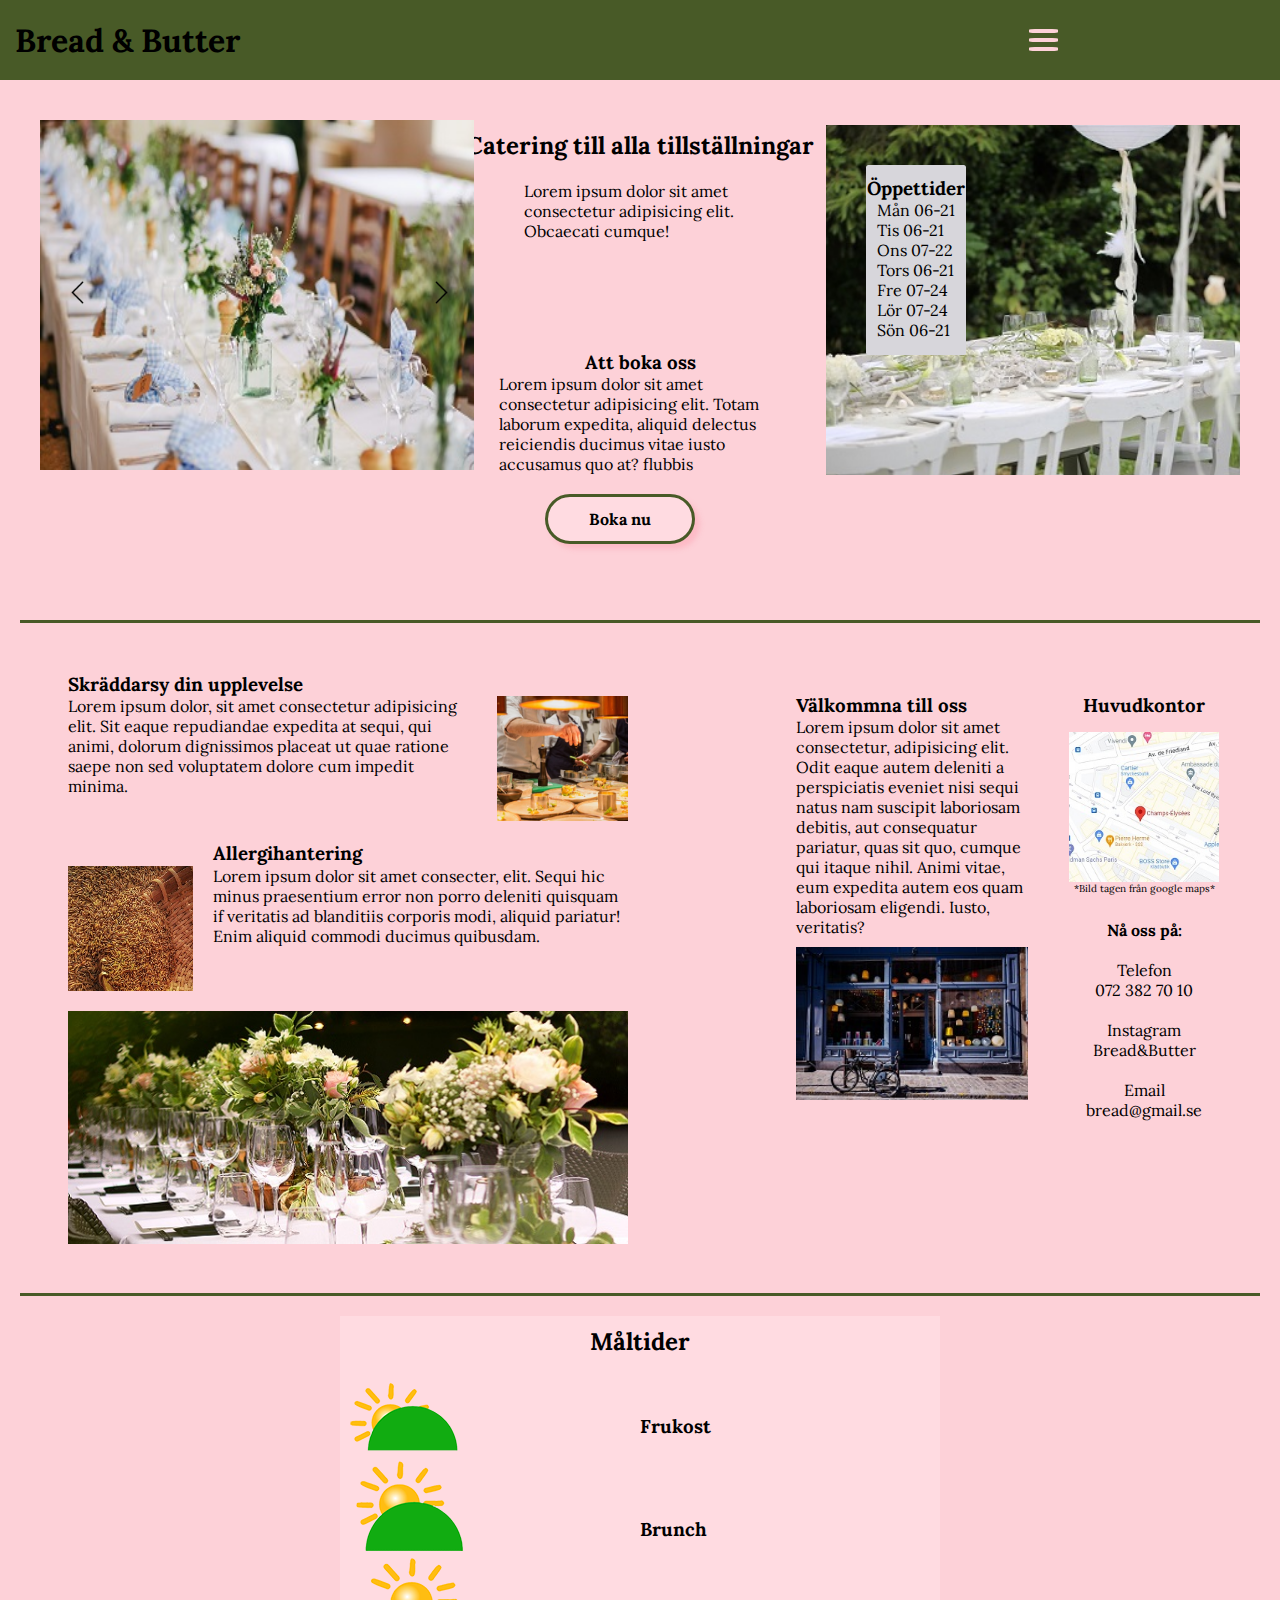
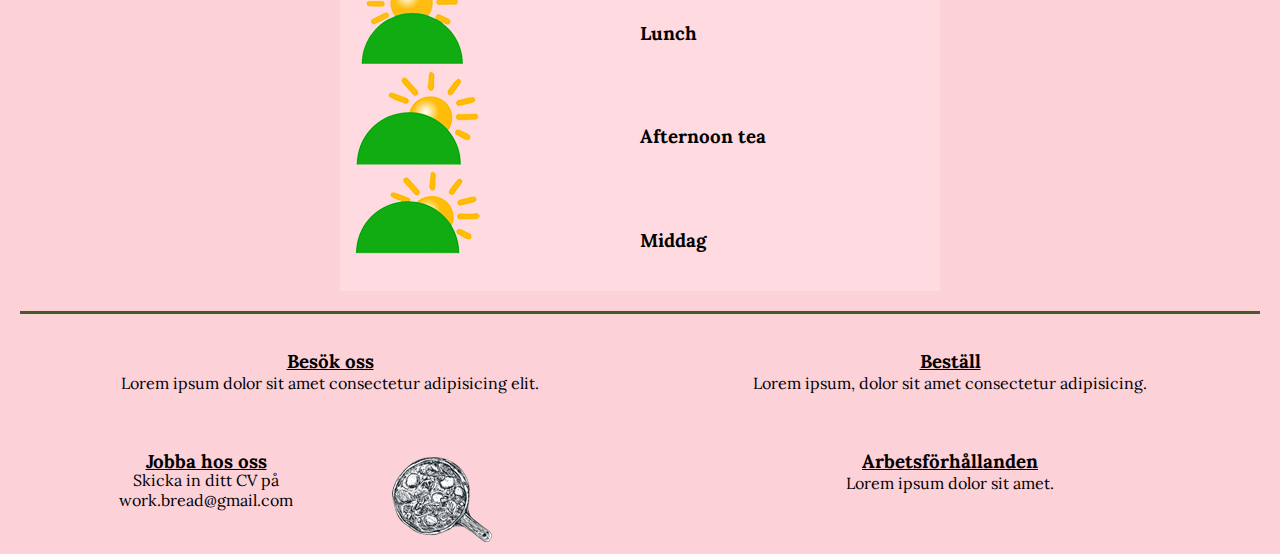
<file: index.html>
<!DOCTYPE html>
<html lang="en">
<head>
    <meta charset="UTF-8">
    <meta http-equiv="X-UA-Compatible" content="IE=edge">
    <meta name="viewport" content="width=, initial-scale=1.0">
    <title>Catering</title>
    <link rel="stylesheet" href="css/style.css">
</head>
<body>
    <header>
        <h1 id="first-item-in-header">Bread & Butter</h1>
        <nav id="second-item-in-header">
            <ul id="link-list">
                <li><a href="index.html">Hem</a></li>
                <li><a href="menu.html">Meny paket</a></li>
                <li><a href="events.html">Event<br>och<br>dekoration</a></li>
                <li><a href="premises.html">Lokaler</a></li>
            </ul>
            <div id="burger">
                <div id="line1"></div>
                <div id="line2"></div>
                <div id="line3"></div>
            </div>
        </nav>
    </header>

    <article id="main-page-media">
        <section id="main-page-cover">
            <article id="intro">
                <h2 id="welcome">
                    Catering till alla tillställningar
                </h2>
                <p id="intro-text">
                    Lorem ipsum dolor sit amet consectetur adipisicing elit. Obcaecati cumque!
                </p>
            </article>
        </section>

        <section id="place-for-sliding-img">
            <img id="slide_img" src="img/slide/0_slide1.jpg" alt="Slides">
            <img id="listerner-left" src="img/arrow/arrow.png" alt="Bild på pil">
            <img id="listerner-right" src="img/arrow/arrow.png" alt="Bild på pil">
        </section>

        <section id="start-book">
            <h3 id="to-book">
                Att boka oss
            </h3>
            <p id="booking-text">
                Lorem ipsum dolor sit amet consectetur adipisicing elit. Totam laborum expedita, aliquid delectus reiciendis ducimus vitae iusto accusamus quo at? flubbis
            </p>
            <div class="book-button" id="first-book-button">
                <h4>
                    Boka nu
                </h4>
            </div>
        </section>

        <div id="stopping-img-section-again">
            <article class="square-text">
                <h3>
                    Öppettider
                </h3>
                <p> 
                    Mån 06-21 <br>
                    Tis 06-21 <br>
                    Ons 07-22 <br>
                    Tors 06-21 <br>
                    Fre 07-24 <br>
                    Lör 07-24 <br>
                    Sön 06-21 
                </p>
            </article>
        </div>
    </article>

    <div class="line"></div>
    <section id="side-to-side-section">
        <section id="first-section-main-page">
            <article id="taylor-article">
                    <h3 id="taylor-text">
                        Skräddarsy din upplevelse
                    </h3>
                    <p id="tayler-p-tag">
                        Lorem ipsum dolor, sit amet consectetur adipisicing elit. Sit eaque repudiandae expedita at sequi, qui animi, dolorum dignissimos placeat ut quae ratione saepe non sed voluptatem dolore cum impedit minima.
                    </p>
                    <img class="img-bigger" src="img/regular/taylor.jpg" alt="Bild på kock">
            </article>
            <div class="disapear-line"></div>
            <article id="allergy-article">
                <h3 id="he">
                    Allergihantering
                </h3>
                <img class="img-bigger" src="img/regular/allergy.jpg" alt="Bild på korn">
                <p id="te">
                    Lorem ipsum dolor sit amet consecter, elit. Sequi hic minus praesentium error non porro deleniti quisquam if veritatis ad blanditiis corporis modi, aliquid pariatur! Enim aliquid commodi ducimus quibusdam.
                </p>
            </article>
            <img id="disapearing-table" src="img/regular/disapearing-table-right.jpg" alt="Dukat bord">
        </section>
        <div class="disapear-line"></div>
        <section id="stopping-img-section">
            <article class="square-text">
                <h3>
                    Öppettider
                </h3>
                <p> 
                    Mån 06-21 <br>
                    Tis 06-21 <br>
                    Ons 07-22 <br>
                    Tors 06-21 <br>
                    Fre 07-24 <br>
                    Lör 07-24 <br>
                    Sön 06-21 
                </p>
            </article>
        </section>
        <div class="disapear-line"></div>

        
            <Section id="section-office-meals">
                <article id="part1">
                    <article id="welcome-text">
                        <h3 id="meals-parent">
                            Välkommna till oss
                        </h3>
                        <p>
                            Lorem ipsum dolor sit amet consectetur, adipisicing elit. Odit eaque autem deleniti a perspiciatis eveniet nisi sequi natus nam suscipit laboriosam debitis, aut consequatur pariatur, quas sit quo, cumque qui itaque nihil. Animi vitae, eum expedita autem eos quam laboriosam eligendi. Iusto, veritatis?
                        </p>
                        <img id="facade-img" src="img/regular/facade.jpg" alt="Facad">
                    </article>
                </article>
                <article id="info">
                    <h3 id="head-office">
                        Huvudkontor
                    </h3>
                    <img id="image-place" src="img/regular/here.jpg" alt="Karta">
                    <p id="copyright">*Bild tagen från google maps*</p>
                    <h4 id="contact-info"><br> Nå oss på: <br><br></h4>
                    <p id="contact-ways">
                        Telefon <br> 072 382 70 10 <br><br> Instagram <br>Bread&Butter <br><br> Email <br> bread@gmail.se
                    </p>
                </article>
            </Section>

            
    </section>

    <div class="line"></div>

    <section id="meals-grid-parent">
        <section id="meals-grid">
            <h2 id="mag">
                Måltider
            </h2>
            <img id="sun-rise" src="misc/summery-of-sun-rises-smaller.png" alt="Solen">
            <h3 id="lmp21" class="meals">
                Frukost
            </h3>
            <h3 id="lmp2" class="meals">
                Brunch
            </h3>
            <h3 id="lmp3" class="meals">
                Lunch
            </h3>
            <h3 id="lmp4" class="meals">
                Afternoon tea
            </h3>
            <h3 id="lmp5" class="meals">
                Middag
            </h3>
        </section>
    </section>

    <div class="line"></div>

    <footer class="footer">

        <article class="footer-items" id="art-foot1">
            <h3 class="underline">
                Besök oss
            </h3>
            <p>
                Lorem ipsum dolor sit amet consectetur adipisicing elit.
            </p>
        </article>
        
        <article class="footer-items" id="art-foot2">
            <h3 class="underline">
                Beställ
            </h3>
            <p>
                Lorem ipsum, dolor sit amet consectetur adipisicing.
            </p>
        </article>

        <article class="footer-items" id="art-foot3">
            <h3 class="underline">
                Arbetsförhållanden
            </h3>
            <p>
                Lorem ipsum dolor sit amet.
            </p>
        </article>

        <article id="art-foot4" class="footer-items">
            <article id="footer-grid">
                <h3 class="underline" id="hfg">
                    Jobba hos oss
                </h3>
                <p id="tfg">
                    Skicka in ditt CV på <br> work.bread@gmail.com
                </p>
                <div id="logo"> <img src="misc/logo-edited4.png" alt="Logga"></div>
            </article>
        </article>

        

    </footer>

    <script src="js/script.js"></script>
</body>
</html>
</file>
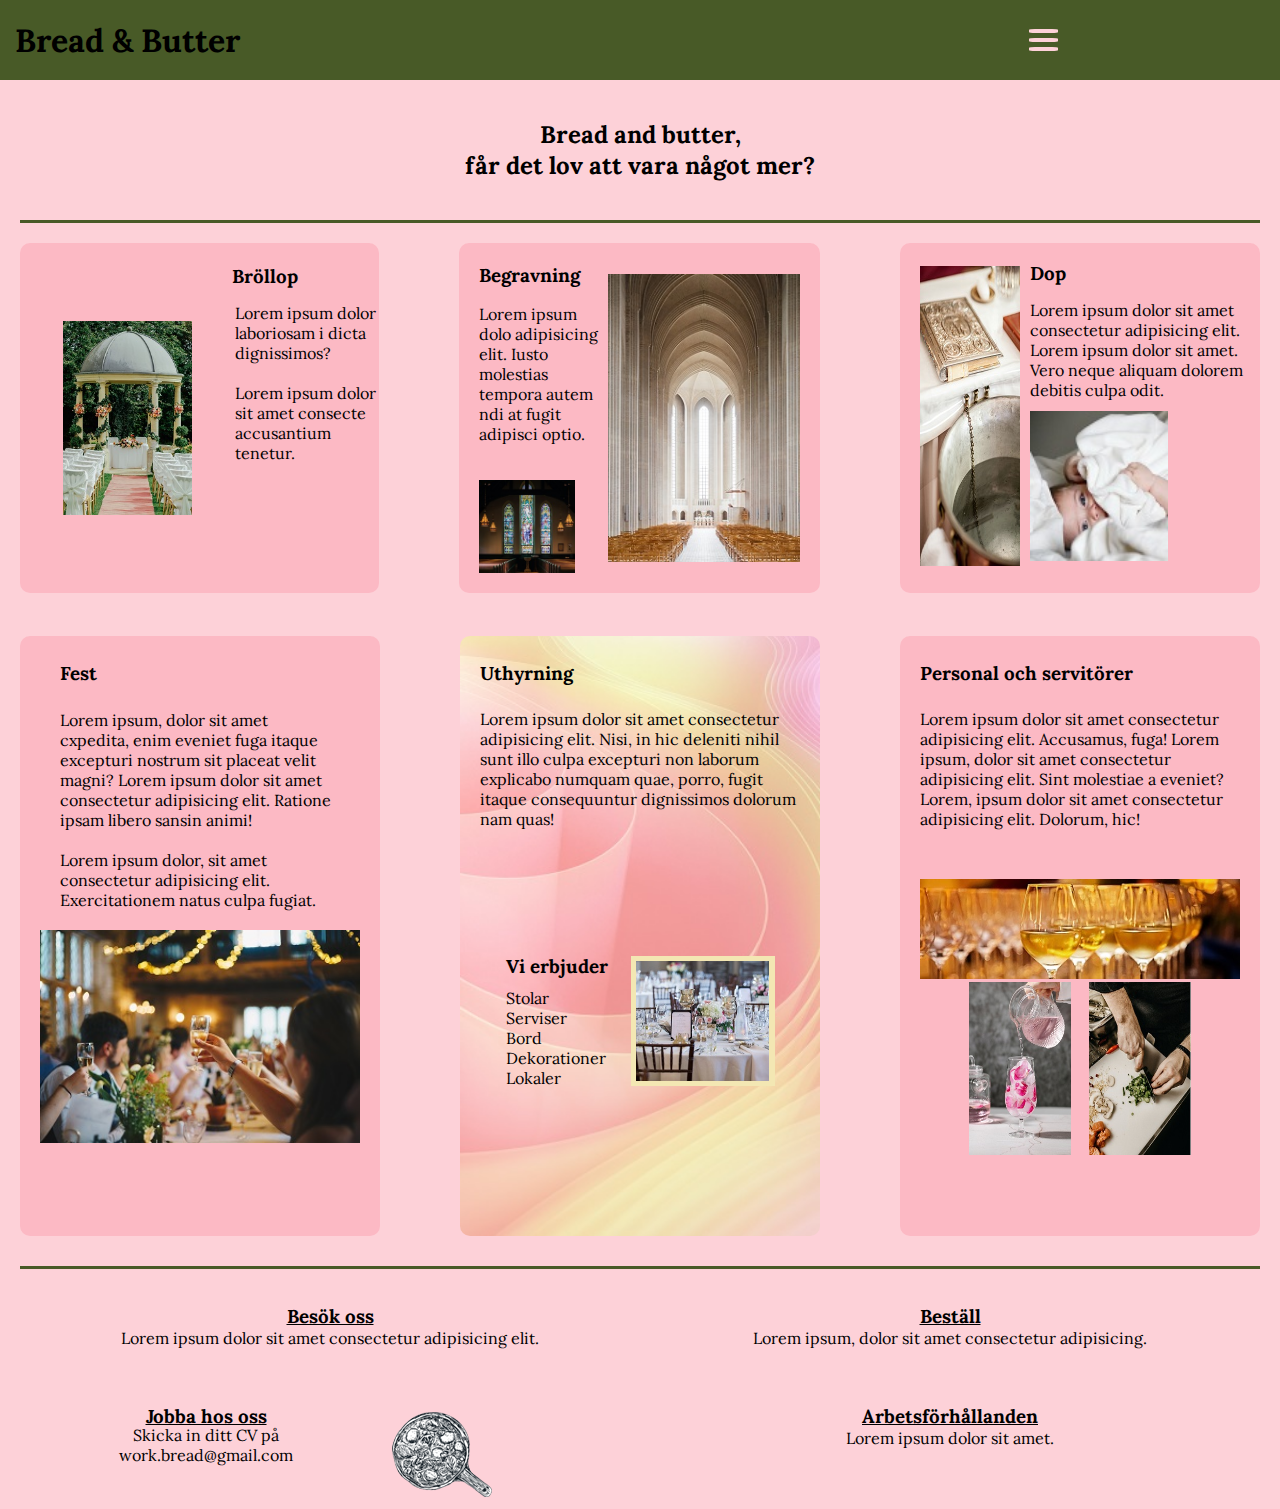
<file: events.html>
<!DOCTYPE html>
<html lang="en">
<head>
    <meta charset="UTF-8">
    <meta http-equiv="X-UA-Compatible" content="IE=edge">
    <meta name="viewport" content="width=device-width, initial-scale=1.0">
    <title>Event</title>
    <link rel="stylesheet" href="css/style.css">
</head>
<body>
    <header>
        <h1 id="first-item-in-header">Bread & Butter</h1>
        <nav id="second-item-in-header">
            <ul id="link-list">
                <li><a href="index.html">Hem</a></li>
                <li><a href="menu.html">Meny paket</a></li>
                <li><a href="events.html">Event <br> och <br> dekoration</a></li>
                <li><a href="premises.html">Lokaler</a></li>
            </ul>
            <div id="burger">
                <div id="line1"></div>
                <div id="line2"></div>
                <div id="line3"></div>
            </div>
        </nav>
    </header>
    <section id="slogan">
        <h2>
            Bread and butter,<br> får det lov att vara något mer?
        </h2>
    </section>

    <div class="line"></div>

    <section id="event-flex">
        <section id="wedding-section" class="desktop-event-flex">
            <h3 id="head-wed">
                Bröllop
            </h3>
            <img id="wed-img" src="img/regular/wedding.jpg" alt="Bild av bröllop">
            <p id="wed-txt">
                Lorem ipsum dolor laboriosam i dicta dignissimos? <br> <br> Lorem ipsum dolor sit amet consecte accusantium tenetur.
            </p>
        </section>

        <div class="disapear-line"></div>

        <section id="flex-funeral" class="desktop-event-flex">
            <article id="art-funeral">
                <h3 id="funeral-head">
                    Begravning
                </h3>
                <p>
                    Lorem ipsum dolo adipisicing elit. Iusto molestias tempora autem ndi at fugit adipisci optio.
                </p>
                <img id="short-church" src="img/regular/funeral-short.jpg" alt="bild på kyrka">
            </article>
            <img id="long-church" src="img/regular/funeral-long.jpg" alt="bild på kyrka">
        </section>

        <div class="disapear-line"></div>

        <section class="desktop-event-flex" id="flex-dop">
            <article id="dop-1">
                <img id="long-dop-img" src="img/regular/dop-long.jpg" alt="Bild på dop">
            </article>
            <article id="dop-2">
                <h3 id="he-dop">
                    Dop
                </h3>
                <p id="dop-text">
                    Lorem ipsum dolor sit amet consectetur adipisicing elit. Lorem ipsum dolor sit amet. Vero neque aliquam dolorem debitis culpa odit.
                </p>
                <img id="short-dop-img" src="img/regular/dop-short.jpg" alt="Bild på bebis">
            </article>
        </section>
    </section>
    
    <div class="disapear-line"></div>
    
    <section id="event-flex2">
        <section id="party-section" class="desktop-event-flex2">
            <article>
                <h3 id="head-party">
                    Fest
                </h3>
                <p id="party-text">
                    Lorem ipsum, dolor sit amet cxpedita, enim eveniet fuga itaque excepturi nostrum sit placeat velit magni? Lorem ipsum dolor sit amet consectetur adipisicing elit. Ratione ipsam libero sansin animi! <br><br> Lorem ipsum dolor, sit amet consectetur adipisicing elit. Exercitationem natus culpa fugiat.
                </p>
            </article>
            <img id="img-party" src="img/regular/party.jpg" alt="Bild på fest">
        </section>

        <div class="disapear-line"></div>

        <section id="loan-section" class="desktop-event-flex2">
            <article id="loan-art-1">
                <h3>
                    Uthyrning <br><br>
                </h3>
                <p>
                    Lorem ipsum dolor sit amet consectetur adipisicing elit. Nisi, in hic deleniti nihil sunt illo culpa excepturi non laborum explicabo numquam quae, porro, fugit itaque consequuntur dignissimos dolorum nam quas!
                </p>
            </article>
            <article id="loan-art-2">
                <article>
                    <h3>Vi erbjuder</h3>
                    <ul id="loan-list">
                        <li>Stolar</li>
                        <li>Serviser</li>
                        <li>Bord</li>
                        <li>Dekorationer</li>
                        <li>Lokaler</li>
                    </ul>
                </article>
                <article id="frame">
                    <img src="img/regular/wedding-setting.jpg" alt="Ett dukat bord">
                </article>
            </article>
        </section>

        <div class="disapear-line"></div>

        <section id="flex-waiters" class="desktop-event-flex2">
            <article>
                <h3 id="head-up-1">
                    Personal och servitörer <br><br>
                </h3>
                <p id="party-txt-1">
                    Lorem ipsum dolor sit amet consectetur adipisicing elit. Accusamus, fuga! Lorem ipsum, dolor sit amet consectetur adipisicing elit. Sint molestiae a eveniet?
                </p>
                <p>
                    <br> Lorem, ipsum dolor sit amet consectetur adipisicing elit. Dolorum, hic!
                </p>
            </article>
            <article id="wine-img">
            </article>
            <article id="flex-pictures">
                <img id="img1-smaller" src="img/regular/waiters-img-1.jpg" alt="Bild på drink">
                <img id="img2-smaller" src="img/regular/waiters-img-2.jpg" alt="Bild på mat">
            </article>
        </section>
    </section>

    <div class="line"></div>

    <footer class="footer">

        <article class="footer-items">
            <h3 class="underline">
                Besök oss
            </h3>
            <p>
                Lorem ipsum dolor sit amet consectetur adipisicing elit.
            </p>
        </article>
        
        <article class="footer-items">
            <h3 class="underline">
                Beställ
            </h3>
            <p>
                Lorem ipsum, dolor sit amet consectetur adipisicing.
            </p>
        </article>

        <article class="footer-items" id="art-foot3">
            <h3 class="underline">
                Arbetsförhållanden
            </h3>
            <p>
                Lorem ipsum dolor sit amet.
            </p>
        </article>

        <article id="art-foot4" class="footer-items">
            <article id="footer-grid">
                <h3 class="underline" id="hfg">
                    Jobba hos oss
                </h3>
                <p id="tfg">
                    Skicka in ditt CV på <br> work.bread@gmail.com
                </p>
                <div id="logo"> <img src="misc/logo-edited4.png" alt="Logga"></div>
            </article>
        </article>

        
    </footer>
    <script src="js/script.js"></script>
</body>
</html>
</file>
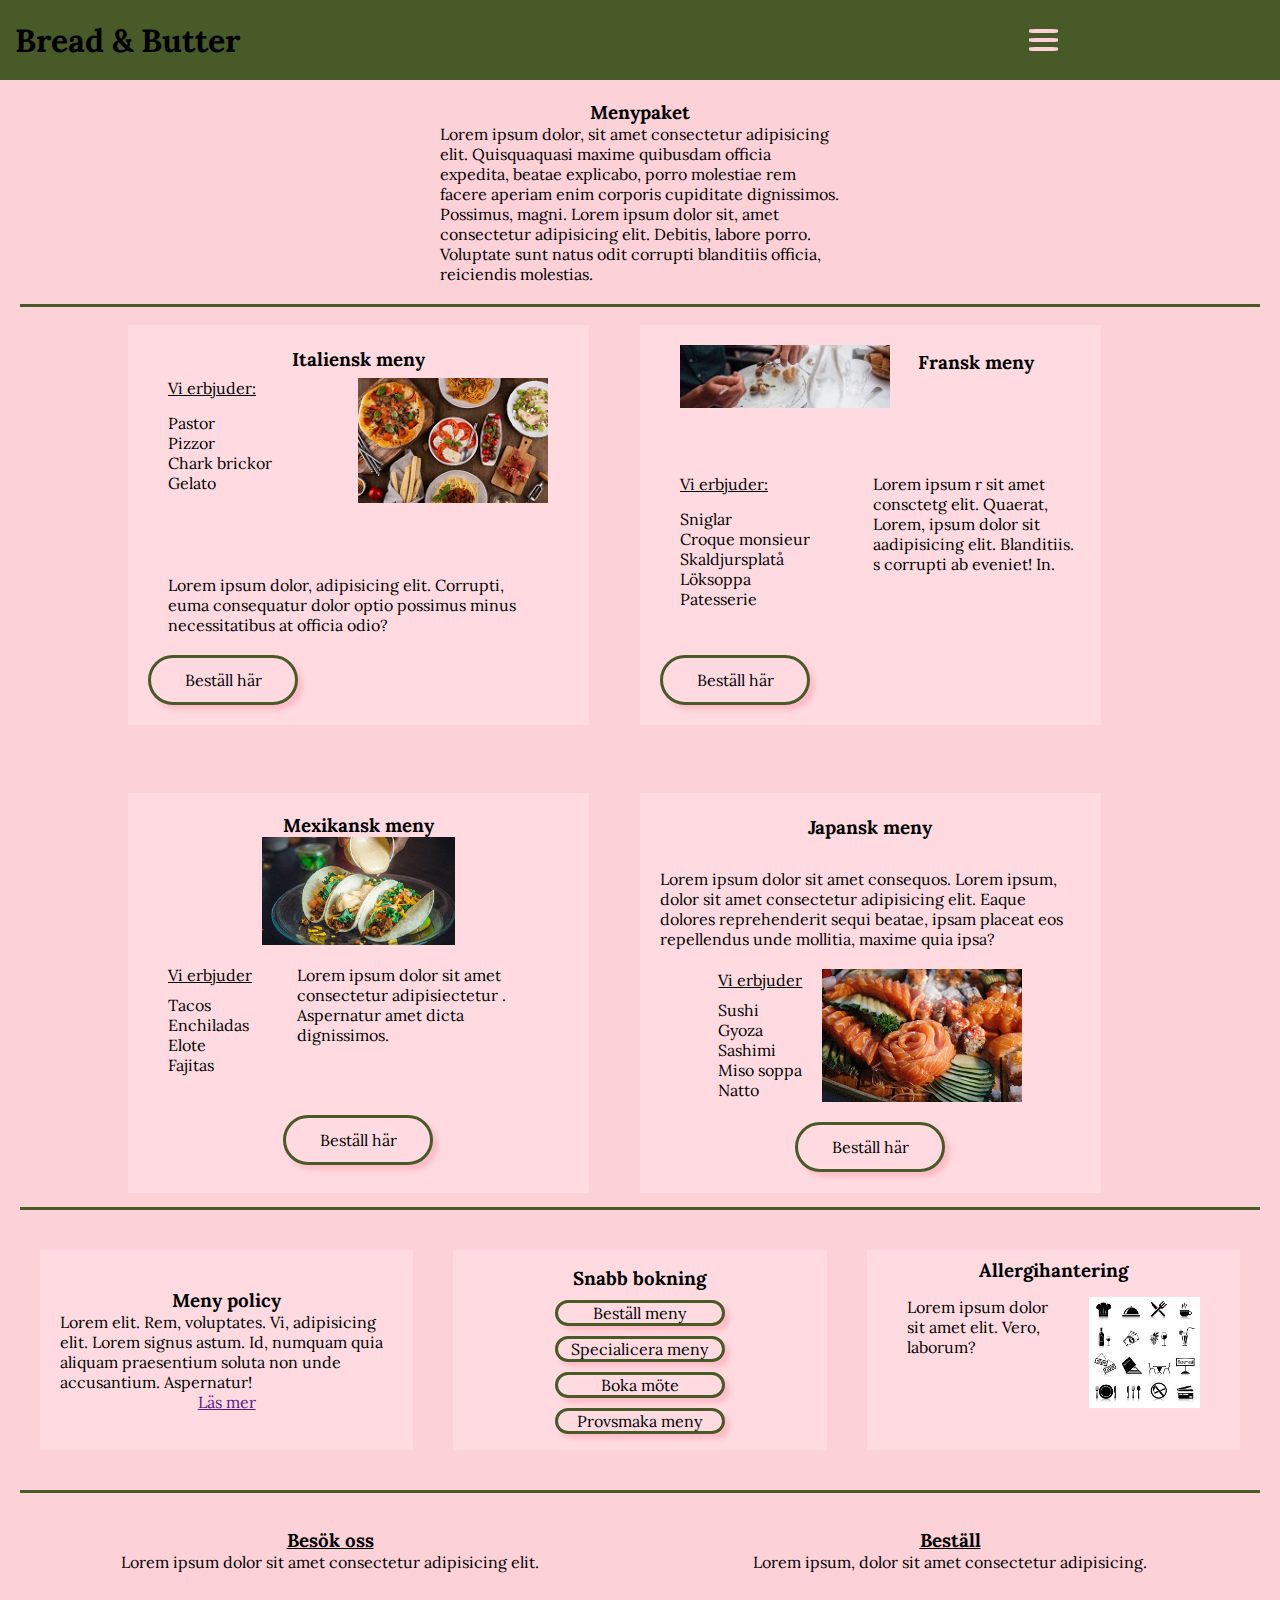
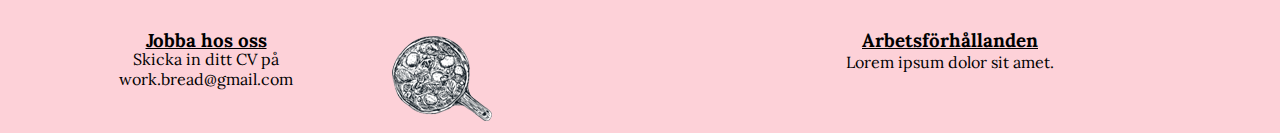
<file: menu.html>
<!DOCTYPE html>
<html lang="en">
<head>
    <meta charset="UTF-8">
    <meta http-equiv="X-UA-Compatible" content="IE=edge">
    <meta name="viewport" content="width=device-width, initial-scale=1.0">
    <title>Menypaket</title>
    <link rel="stylesheet" href="css/style.css">
</head>
<body>
    <header>
        <h1 id="first-item-in-header">Bread & Butter</h1>
        <nav id="second-item-in-header">
            <ul id="link-list">
                <li><a href="index.html">Hem</a></li>
                <li><a href="menu.html">Meny paket</a></li>
                <li><a href="events.html">Event <br> och <br> dekoration</a></li>
                <li><a href="premises.html">Lokaler</a></li>
            </ul>
            <div id="burger">
                <div id="line1"></div>
                <div id="line2"></div>
                <div id="line3"></div>
            </div>
        </nav>
    </header>

    <section class="starting-section">
        <article id="width-menu">
            <h3>
                Menypaket
            </h3>
            <p id="left-mobil">
                Lorem ipsum dolor, sit amet consectetur adipisicing elit. Quisquaquasi maxime quibusdam officia expedita, beatae explicabo, porro molestiae rem facere aperiam enim corporis cupiditate dignissimos. Possimus, magni. Lorem ipsum dolor sit, amet consectetur adipisicing elit. Debitis, labore porro. Voluptate sunt natus odit corrupti blanditiis officia, reiciendis molestias.
            </p>
        </article>
    </section>
    <div class="line"></div>
    <section id="grid-menu">
        <section id="italien-section" class="menu-looks">
            <img id="pi" src="img/regular/italian-menu2.jpg" alt="Italian buffé">
            <h3 id="it">Italiensk meny</h3>
            <p id="vi">Vi erbjuder:</p>
            <ul id="li">
                <li>Pastor</li>
                <li>Pizzor</li>
                <li>Chark brickor</li>
                <li>Gelato</li>
            </ul>
            <p id="pit">
                Lorem ipsum dolor, adipisicing elit. Corrupti, euma consequatur dolor optio possimus minus necessitatibus at officia odio?
            </p>
            <div class="book-button">
                Beställ här
            </div>
        </section>
        <div class="disapear-line"></div>
        <section id="french-menu" class="menu-looks">
            <h3 id="fr">Fransk meny</h3>
            <img id="fm" src="img/regular/french-menu2.jpg" alt="Picture of snails">
            <p id="ft">Lorem ipsum r sit amet consctetg elit. Quaerat, Lorem, ipsum dolor sit aadipisicing elit. Blanditiis. s corrupti ab eveniet! In.</p>
            <p id="ve">Vi erbjuder:</p>
            <ul id="fl">
                <li>Sniglar</li>
                <li>Croque monsieur</li>
                <li>Skaldjursplatå</li>
                <li>Löksoppa</li>
                <li>Patesserie</li>
            </ul> 
            <div class="book-button">
                Beställ här
            </div>
        </section>
        <div class="disapear-line"></div>

        <section id="mexican-section" class="menu-looks">
            <h3>
                Mexikansk meny
            </h3>
            <img src="img/regular/mexicanfood2.jpg" alt="Tacos på bild">
            <article id="inner-mexican-section">
                <article id="inner-inner-mexican">
                    <p class="underline">
                        Vi erbjuder
                    <p>
                    <ul id="mexican-list">
                        <li>Tacos</li>
                        <li>Enchiladas</li>
                        <li>Elote</li>
                        <li>Fajitas</li>
                    </ul>
                </article>
                <p>
                    Lorem ipsum dolor sit amet consectetur adipisiectetur . Aspernatur amet dicta dignissimos.
                </p>
            </article>
            <div class="book-button">Beställ här</div>
        </section>

        <div class="disapear-line"></div>

        <section id="japanese-menu" class="menu-looks">
            <h3 id="move-up">
                Japansk meny
            </h3>
            <p>
                Lorem ipsum dolor sit amet consequos. Lorem ipsum, dolor sit amet consectetur adipisicing elit. Eaque dolores reprehenderit sequi beatae, ipsam placeat eos repellendus unde mollitia, maxime quia ipsa?
            </p>
            <article id="japanese-flex">
                <article>
                    <p id="head-japanese" class="underline">
                        Vi erbjuder
                    </p>
                    <ul id="japanese-list">
                        <li>Sushi</li>
                        <li>Gyoza</li>
                        <li>Sashimi</li>
                        <li>Miso soppa</li>
                        <li>Natto</li>
                    </ul>
                </article>
                <img src="img/regular/japanese-img2.jpg" alt="Sashimi bild">
            </article>
            <div class="book-button">Beställ här</div>
        </section>
    </section>
    <div class="line"></div>

    <section id="last-section-menu">
        <h2 id="disapear-headline">
            Övrigt menyrelaterat
        </h2>
        <article class="squares-menu">
            <h3>
                Meny policy
            </h3>
            <p>
                Lorem elit. Rem, voluptates. Vi, adipisicing elit. Lorem signus astum. Id,  numquam quia aliquam praesentium soluta non unde accusantium. Aspernatur!
            </p>
            <a href="">
                Läs mer
            </a>
        </article>
        <article class="squares-menu">
            <h3>
                Snabb bokning
            </h3>
            <div class="book-button-venue">
                Beställ meny
            </div>
            <div class="book-button-venue">
                Specialicera meny
            </div>
            <div class="book-button-venue">
                Boka möte
            </div>
            <div class="book-button-venue">
                Provsmaka meny
            </div>
        </article>

        <article class="squares-menu">
            <article id="last-square">
                <h3 id="allergy-head">
                    Allergihantering
                </h3>
                    <p id="text-allergy">
                        Lorem ipsum dolor sit amet elit. Vero, laborum?
                    </p>
                    <img id="image-allergy" src="img/regular/menuicons.jpg" alt="Meny ikoner">
            </article>
        </article>

    </section>

    <div class="line"></div>

    <footer class="footer">

        <article class="footer-items">
            <h3 class="underline">
                Besök oss
            </h3>
            <p>
                Lorem ipsum dolor sit amet consectetur adipisicing elit.
            </p>
        </article>
        
        <article class="footer-items">
            <h3 class="underline">
                Beställ
            </h3>
            <p>
                Lorem ipsum, dolor sit amet consectetur adipisicing.
            </p>
        </article>

        <article class="footer-items" id="art-foot3">
            <h3 class="underline">
                Arbetsförhållanden
            </h3>
            <p>
                Lorem ipsum dolor sit amet.
            </p>
        </article>

        <article id="art-foot4" class="footer-items">
            <article id="footer-grid">
                <h3 class="underline" id="hfg">
                    Jobba hos oss
                </h3>
                <p id="tfg">
                    Skicka in ditt CV på <br> work.bread@gmail.com
                </p>
                <div id="logo"> <img src="misc/logo-edited4.png" alt="Logga"></div>
            </article>
        </article>

        
    </footer>
    <script src="js/script.js"></script>
</body>
</html>
</file>
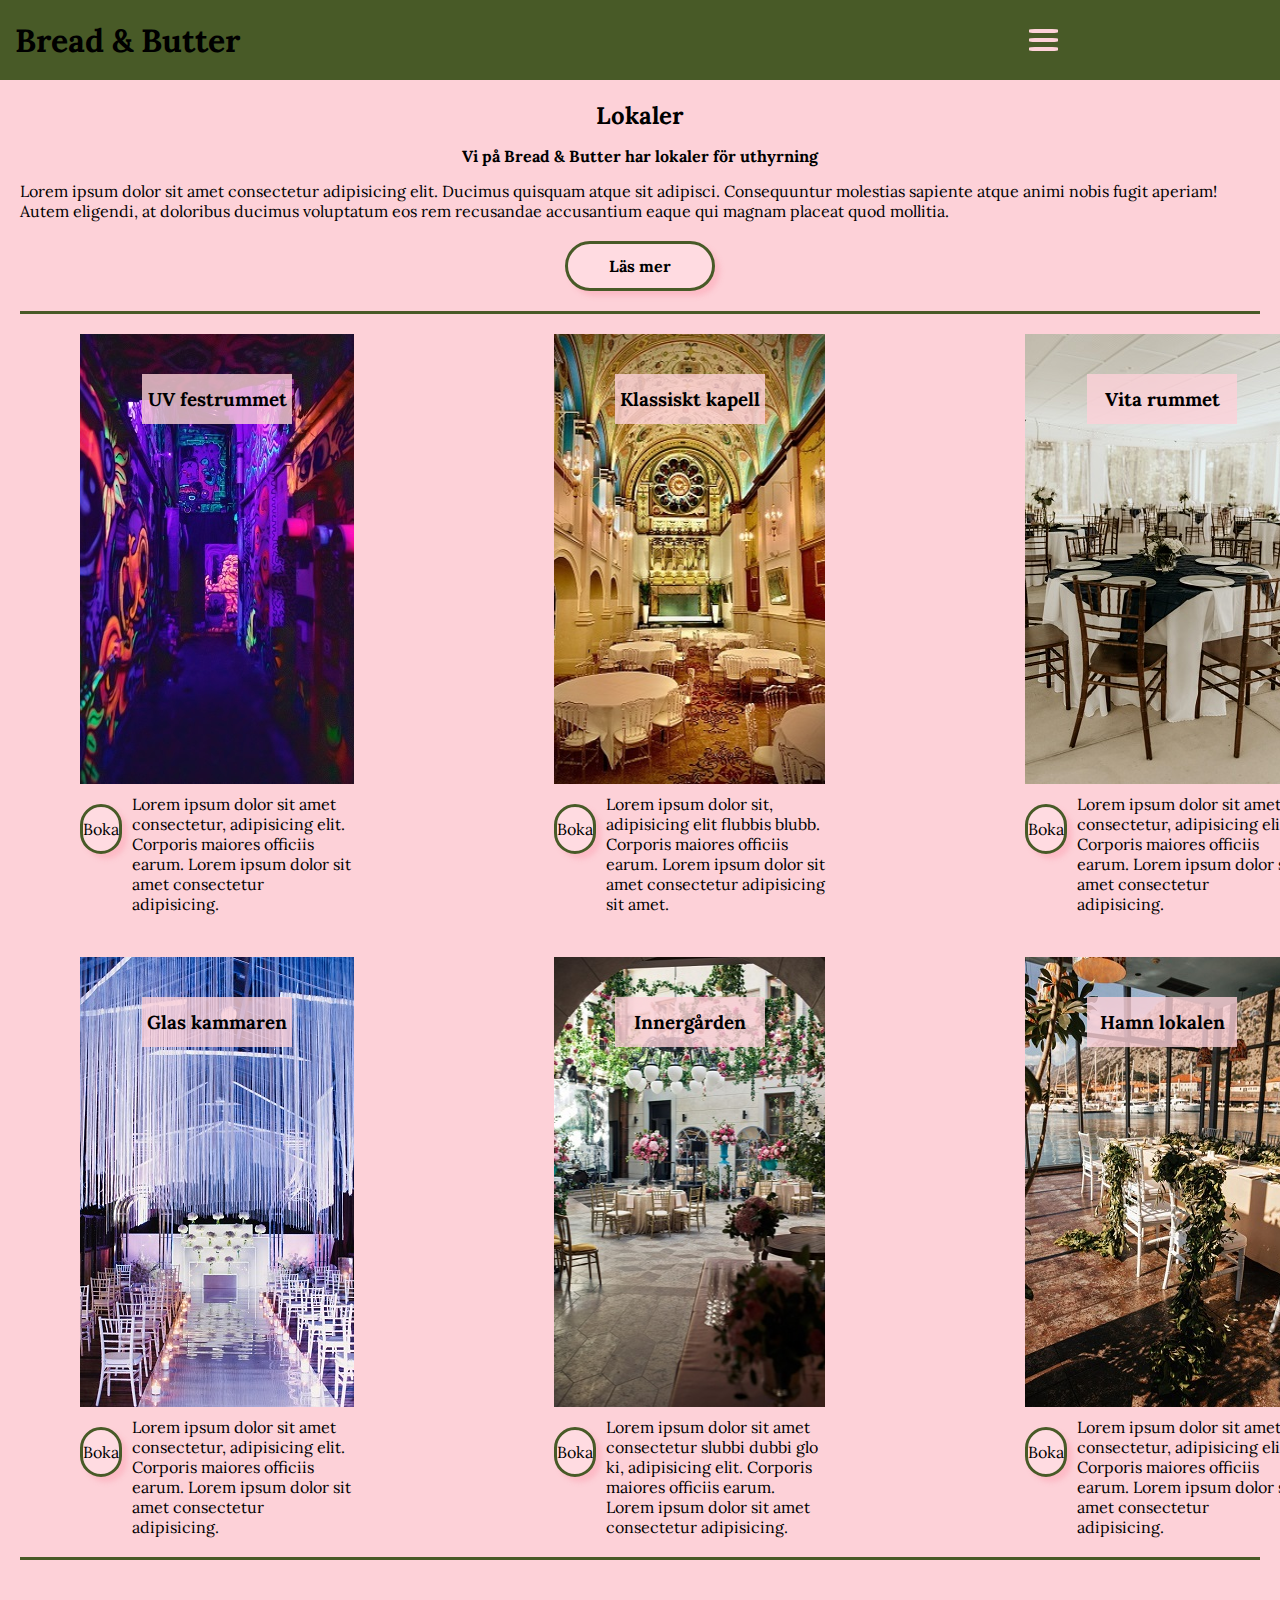
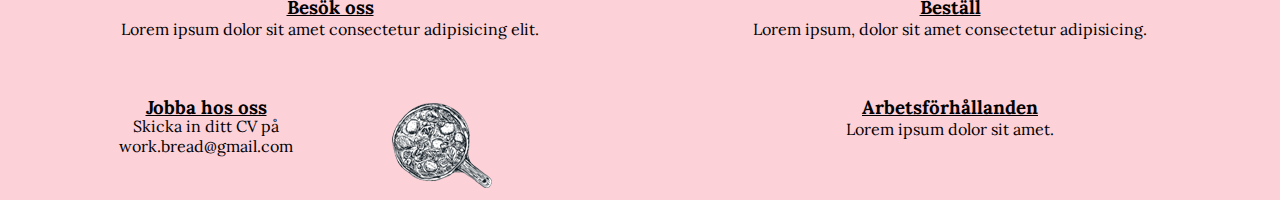
<file: premises.html>
<!DOCTYPE html>
<html lang="en">
<head>
    <meta charset="UTF-8">
    <meta http-equiv="X-UA-Compatible" content="IE=edge">
    <meta name="viewport" content="width=device-width, initial-scale=1.0">
    <title>Lokaler</title>
    <link rel="stylesheet" href="css/style.css">
</head>
<body>
    <header>
        <h1 id="first-item-in-header">Bread & Butter</h1>
        <nav id="second-item-in-header">
            <ul id="link-list">
                <li><a href="index.html">Hem</a></li>
                <li><a href="menu.html">Meny paket</a></li>
                <li><a href="events.html">Event <br> och <br> dekoration</a></li>
                <li><a href="premises.html">Lokaler</a></li>
            </ul>
            <div id="burger">
                <div id="line1"></div>
                <div id="line2"></div>
                <div id="line3"></div>
            </div>
        </nav>
    </header> 

    <section id="flex-starting-section">
        <section class="starting-section">
            <h2>
                Lokaler
            </h2>
            <h4 id="margin-under">
                Vi på Bread & Butter har lokaler för uthyrning
            </h4>
            <p id="not-left">
                Lorem ipsum dolor sit amet consectetur adipisicing elit. Ducimus quisquam atque sit adipisci. Consequuntur molestias sapiente atque animi nobis fugit aperiam! Autem eligendi, at doloribus ducimus voluptatum eos rem recusandae accusantium eaque qui magnam placeat quod mollitia.
            </p>
    
            <div class="book-button">
                <h4>
                    Läs mer
                </h4>
            </div>
        </section>
    </section>

    <div class="line"></div>

    <section id="items-premis">
        <section id="pair1">

            <section class="venue">
                <article class="collection" id="text-venue1">
                    <h3 class="headline-venue">
                        UV festrummet
                    </h3>
                </article>
                <article class="text-button">
                    <div class="book-button-venue">Boka</div>
                    <p class="venue-left">
                        Lorem ipsum dolor sit amet consectetur, adipisicing elit. Corporis maiores officiis earum. Lorem ipsum dolor sit amet consectetur adipisicing.
                    </p>
                </article>
            </section>

            <div class="disapear-line"></div>

            <section class="venue">
                <article class="collection" id="text-venue2">
                    <h3 class="headline-venue">
                        Klassiskt kapell
                    </h3>
                </article>
                <article class="text-button">
                    <div class="book-button-venue">Boka</div>
                    <p class="venue-left">
                        Lorem ipsum dolor sit, adipisicing elit flubbis blubb. Corporis maiores officiis earum. Lorem ipsum dolor sit amet consectetur adipisicing sit amet.
                    </p>
                </article>
            </section>
            <div class="disapear-line"></div>
            
                <section class="venue">
                    <article class="collection" id="text-venue3">
                        <h3 class="headline-venue">
                            Vita rummet
                        </h3>
                    </article>
                    <article class="text-button">
                        <div class="book-button-venue">Boka</div>
                        <p class="venue-left">
                            Lorem ipsum dolor sit amet consectetur, adipisicing elit. Corporis maiores officiis earum. Lorem ipsum dolor sit amet consectetur adipisicing.
                        </p>
                    </article>
                </section>

        </section>

            <div class="disapear-line"></div>

        <section id="pair2">

                <section class="venue">
                    <article class="collection" id="text-venue4">
                        <h3 class="headline-venue">
                            Glas kammaren
                        </h3>
                    </article>
                    <article class="text-button">
                        <div class="book-button-venue">Boka</div>
                        <p class="venue-left">
                            Lorem ipsum dolor sit amet consectetur, adipisicing elit. Corporis maiores officiis earum. Lorem ipsum dolor sit amet consectetur adipisicing.
                        </p>
                    </article>
                </section>

                <div class="disapear-line"></div>
            
                <section class="venue">
                    <article class="collection" id="text-venue5">
                        <h3 class="headline-venue">
                            Innergården
                        </h3>
                    </article>
                    <article class="text-button">
                        <div class="book-button-venue">Boka</div>
                        <p class="venue-left">
                            Lorem ipsum dolor sit amet consectetur slubbi dubbi glo ki, adipisicing elit. Corporis maiores officiis earum. Lorem ipsum dolor sit amet consectetur adipisicing.
                        </p>
                    </article>
                </section>

                <div class="disapear-line"></div>

                <section class="venue">
                    <article class="collection" id="text-venue6">
                        <h3 class="headline-venue">
                            Hamn lokalen
                        </h3>
                    </article>
                    <article class="text-button">
                        <div class="book-button-venue">Boka</div>
                        <p class="venue-left">
                            Lorem ipsum dolor sit amet consectetur, adipisicing elit. Corporis maiores officiis earum. Lorem ipsum dolor sit amet consectetur adipisicing.
                        </p>
                    </article>
                </section>

        </section>
    </section>



    <div class="line"></div>

    <footer class="footer">

        <article class="footer-items">
            <h3 class="underline">
                Besök oss
            </h3>
            <p>
                Lorem ipsum dolor sit amet consectetur adipisicing elit.
            </p>
        </article>
        
        <article class="footer-items">
            <h3 class="underline">
                Beställ
            </h3>
            <p>
                Lorem ipsum, dolor sit amet consectetur adipisicing.
            </p>
        </article>

        <article class="footer-items" id="art-foot3">
            <h3 class="underline">
                Arbetsförhållanden
            </h3>
            <p>
                Lorem ipsum dolor sit amet.
            </p>
        </article>

        <article id="art-foot4" class="footer-items">
            <article id="footer-grid">
                <h3 class="underline" id="hfg">
                    Jobba hos oss
                </h3>
                <p id="tfg">
                    Skicka in ditt CV på <br> work.bread@gmail.com
                </p>
                <div id="logo"> <img src="misc/logo-edited4.png" alt="Logga"></div>
            </article>
        </article>

        

    </footer>

    <script src="js/script.js"></script>
</body>
</html>
</file>
<file: css/style.css>
@import url('https://fonts.googleapis.com/css2?family=Lora&display=swap');

*{
    margin: 0%;
    padding: 0%;
    box-sizing: border-box;
    font-family: 'Lora', serif;
}

body{
    width: 100%;
    overflow-x: hidden;
    background-color: rgb(253, 209, 216);
}

header{
    background: #485a27;
    height: 80px;
    display: grid;
    justify-content: center;
    align-items: center;
    width: 100%;
    grid-template-columns: 4fr 1fr;
    grid-template-rows: 1fr;
    grid-template-areas: 
    "br bu"
    ;
}

#first-item-in-header{
    grid-area: br;
    margin-left: 15px;
    
}

#listerner-left{
    height: 20px;
    width: 20px;
    position: absolute;
    top: 100px;
    left: 25px;
    rotate: 90deg;
}

#place-for-sliding-img{
    margin-right: 20px;
    margin-left: 20px;
    margin-top: 20px;
    width: 100%;
    position: relative;
}

#listerner-right{
    height: 20px;
    width: 20px;
    position: absolute;
    right: 25px;
    top: 100px;
    rotate: -90deg;
}

#first-section-main-page{
    width: 100%;
}

#taylor-article{
    display: grid;
    grid-template-columns: 3fr 1fr;
    grid-template-rows: 0.2fr 2fr;
    grid-template-areas: 
    "the the"
    "tte tim"
    ;
}


#taylor-text{
    grid-area: the;
    margin-left: 20px;
}

#tayler-p-tag{
   grid-area: tte;
   text-align: left;
   margin-left: 20px;
}

#taylor-article img{
    height: 125px;
    margin-right: 20px;
    margin-left: 20px;
    grid-area: tim;
}

.line{
    background: #485a27;
    height: 3px;
    display: flex;
    align-items: center;
    justify-content: center;
    margin-right: 20px;
    margin-left: 20px;
}

.disapear-line{
    background: #485a27;
    height: 3px;
    display: flex;
    align-items: center;
    justify-content: center;
    margin-right: 20px;
    margin-left: 20px;
}

#allergy-article{
    display: grid;
    grid-template-columns: 1fr 3fr;
    grid-template-rows: 0.2fr 1fr;
    grid-template-areas: 
    ". he"
    "im te"
    ;
}

#allergy-article img{
    height: 125px;
    grid-area: im;
    margin-left: 20px;
    margin-right: 20px;
}

#he{
    grid-area: he;
    text-align: left;
    margin-right: 20px;
}

#te{
    grid-area: te;
    margin-right: 20px;
    text-align: left;
}

#second-item-in-header{
    grid-area: bu;
}

#link-list a{
    text-decoration: none;
    color: rgb(232, 166, 177);
    letter-spacing: 0.1875rem;
}

#burger div{
    width: 29px;
    height: 4px;
    background-color: rgb(253, 209, 216);
    margin: 5px;
    border-radius: 20%;
    transition: all 0.5s;
}

#link-list{
    background-color:#485a27;
    font-family: 'Lora', serif;
    height: 400px;
    width: 100%;
    position: absolute;
    top: -400px;
    right: 0px;
    display: flex;
    flex-direction: column;
    justify-content: space-around;
    align-items: center;
    list-style: none;
    transition: all 0.5s;
    z-index: 2;
}

#link-list li{
    margin: 15px;
    text-align: center;
}

#burger{
    margin-right: 50px;
    cursor: pointer;
}

.link-list-visible{
    transform: translateY(480px);
}

.burger-x #line2{
    opacity: 0;
}

.burger-x #line1{
    transform: rotate(-45deg) translate(-6.5px, 6px);
}

.burger-x #line3{
    transform: rotate(45deg) translate(-6.5px, -6px);
}

.starting-section{
    padding: 20px;
    display: flex;
    justify-content: center;
    align-items: center;
    flex-direction: column;
    text-align: center;
}


#italien-section{
    display: grid;
    margin: 10px;
    grid-template-columns: 50% 50%;
    grid-template-rows: 0.4fr 0.2fr 2fr 0.5fr;
    grid-template-areas: 
    "it it"
    "vi pi"
    "li pi"
    "pit pit"
    ;
}

#pit{
    grid-area: pit;
    margin-left: 20px;
    margin-right: 20px;
    text-align: left;
}

#pi{
    grid-area: pi;
    width: 90%;
    margin-right: 20px;
}

#it{
    grid-area: it;
    padding-bottom:5px;
    display: flex;
    align-items: center;
    justify-content: center;
}

#li{
    grid-area: li;
    list-style:none;
    margin-left: 20px;
}

#vi{
    grid-area: vi;
    text-decoration: underline;
    margin-bottom: 15px;
    margin-left: 20px;
}

#french-menu{
    display: grid;
    margin: 10px;
    grid-template-columns: 50% 50%;
    grid-template-rows: 1fr 0.2fr 1fr;
    grid-template-areas: 
    "fm fr"
    "ve ft"
    "fl ft"
    ;
}

#fm{
    grid-area: fm;
    width: 100%;
    margin-left: 20px;
}

#fr{
    grid-area: fr;
    display: flex;
    justify-content: center;
    align-items: start;
    margin-top: 5px;
}

#ve{
    grid-area: ve;
    text-decoration: underline;
    margin-left: 20px;
    margin-bottom: 15px;
    margin-top: 3px;
}

#ft{
    grid-area: ft;
    text-align: left;
    padding: 3px;
}

#fl{
    grid-area: fl;
    list-style: none;
    margin-left: 20px;
}

#we-offer{
    grid-area: wo;
    font-size: 20px;
    text-align: center;
    margin-bottom: 5px;
    position: relative;
    background-color: beige;
}



#japanese-menu{
    padding: 20px;
    display: flex;
    flex-direction: column;
    align-items: center;
    justify-content: center;
}

#japanese-flex{
    display: flex;
    margin-top: 20px;
    align-items: center;
}

#japanese-flex img{
    margin-left: 20px;
}

#move-up{
    margin-bottom: 30px;
}

#japanese-list{
    list-style: none;
}

#head-japanese{
    margin-bottom: 10px;
}

#last-section-menu{
    margin: 20px;
    display: flex;
    flex-direction: column;
    align-items: center;
}

.squares-menu{
    height: 200px;
    width: 400px;
    padding: 20px;
    margin: 20px;
    background-color: rgb(255, 219, 225);
    display: flex;
    flex-direction: column;
    justify-content: center;
    align-items: center;
}

#last-square{
    display: grid;
    padding: 20px;
    grid-template-columns: 1fr 1fr;
    grid-template-rows: 30% 70%;
    grid-template-areas: 
    "ah ah"
    "ta ia"
    ;
}

#allergy-head{
    margin-top: 50px;
    grid-area: ah;
    text-align: center;
}

#text-allergy{
    grid-area: ta;
  
}

#image-allergy{
    grid-area: ia;
    height: 60%;
    margin-left: 40px;
}

.book-button{
    height: 50px;
    font-family: 'Lora', serif;
    width: 150px;
    background-color: rgb(255, 219, 225);
    margin-top: 10px;
    display: flex;
    align-items: center;
    justify-content: center;
    border-radius: 40px;
    border: #485a27 solid;
    box-shadow: 5px 5px 5px rgba(253, 181, 193, 0.796);
    margin-left: 50px;
}

#section-office-meals{
    display: flex;
    margin-right: 20px;
    margin-left: 20px;
    margin-bottom: 10px;
}

#part1{
    width: 50%;
}

#image-place{
    margin-top: 15px;
    height: 150px;
    width: auto;
}

#contact-info{
    margin-top: 5px;
}

#copyright{
    font-size: x-small;
}

#head-office{
    justify-self: center;
    align-self: center;
}

#welcome-text{
    text-align: left;
    margin-top: 10px;
    display: flex;
    flex-direction: column;
}

#facade-img{
    margin-top: 10px;
}

#contact-ways{
    text-decoration: none;
}

#info{
    margin-top: 10px;
    width: 50%;
    display: flex;
    flex-direction: column;
    align-items: center;
    text-align: center;
}

#welcome{
    margin-top: 30px;
    text-align: center;
}

#intro-text{
    margin-right: 70px;
    margin-left: 70px;
    margin-top: 20px;
    text-align: left;
}

#meals-grid{
    height: 575px;
    margin: 20px;
    background-color: rgb(255, 219, 225);
    display: grid;
    grid-template-columns: 50% 50%;
    grid-template-rows: 10% 18% 18% 18% 18% 18%;
    grid-template-areas: 
    "mag mag"
    "srg lmp1"
    "srg lmp2"
    "srg lmp3"
    "srg lmp4"
    "srg lmp5"
    ;
}

.meals{
    margin-top: 40px;
}

#sun-rise{
    grid-area: srg;
}

#mag{
    grid-area: mag;
    margin-top: 10px;
    text-align: center;
}

#lmp1{
    grid-area: lmp1;
}

#lmp2{
    grid-area: lmp2;
}

#lmp3{
    grid-area: lmp3;
}

#lmp4{
    grid-area: lmp4;
}

#lmp5{
    grid-area: lmp5;
}

#start-book{
    display: grid;
    grid-template-columns: 1.3fr 0.8fr;
    grid-template-rows: 0.3fr 1fr;
    grid-template-areas: 
    "tok fbb"
    "bot fbb"
    ;
}

#to-book{
    grid-area: tok;
    margin-left: 20px;
    justify-self: center;
}

#booking-text{
    grid-area: bot;
    width: 80%;
    text-align: left;
    margin-left: 20px;
}

#first-book-button{
    grid-area: fbb;
    align-self: center;
    margin-right: 20px
    ;
}

#stopping-img-section{
    margin: 40px;
    background-image: url(/img/regular/stopping-img.jpg);
    height: 500px;
    padding: 40px;
    width: auto;
    background-size: cover;
    background-position: center;
}

.square-text{
    height: 190px;
    width: 100px;
    background-color: rgb(215, 214, 219);
    display: flex;
    flex-direction: column;
    align-items: center;
    justify-content: center;
    padding-bottom: 5px;
    border-radius: 2.5px;
}

#slogan{
    height: 100px;
    width: auto;
    display: flex;
    justify-content: center;
    align-items: center;
    text-align: center;
    margin: 20px;
}

#wedding-section{
    margin: 20px;
    display: grid;
    grid-template-columns: 60% 40%;
    grid-template-rows: 1fr 6fr;
    grid-template-areas: 
    "wei hw"
    "wei wt"
    ;
}

#head-wed{
    grid-area: hw;
    margin-top: 15px;
    text-align: left;
    width: 150px;
}

#wed-img{
    grid-area: wei;
    width: 60%;
}

#wed-txt{
    grid-area: wt;
    margin-bottom: 120px;
}

#flex-funeral{
    display: flex;
    margin: 20px;
    height: 300px;
}

#flex-funeral p{
    margin-right: 5px;
    margin-bottom: 20px;
}

#short-church{
    height: 30%;
    width: 75%;
}

#long-church{
    width: 60%;
}

#art-funeral{
    height: 100%;
    display: flex;
    flex-direction: column;
    justify-content: space-between;
}

#flex-dop{
    display: flex;
    margin: 20px;
    height: 350px;
}

#dop-1 img{
    height: 300px;
    width: 100px;
}

#he-dop{
    text-align: left;
    margin-top: 5px;
    margin-bottom: 5px;
}


#dop-2{
    margin-top: 25px;
    margin-left: 10px;
    display: flex;
    flex-direction: column;
    justify-content: space-between;
    height: 100%;
}

#dop-2 img{
    width: 60%; 
    height: 150px;
    margin-bottom: 45px;
}

#party-section{
    margin: 20px;
}

#head-party{
    text-align: left;
    margin-left: 20px;
    margin-top: 5px;
}

#party-section p{
    margin-left: 20px;
    margin-right: 20px;
    text-align: left;
    margin-top: 25px;
    margin-bottom: 20px;
}

#party-section img{
    width: 100%;
}

#loan-section{
    height: 550px;
    margin: 40px;
    background-image: url(/img/regular/waiters-background-img.jpg);
    width: auto;
    background-size: cover;
    background-position: center;
}

#not-left{
    text-align: left;
}

#loan-section img{
    display: flex;
    flex-direction: column;
    align-items: center;
    height: 100%;
    width: auto;
}

#loan-art-1{
    text-align: left;
    padding-top: 5px;
}

#loan-art-1 p{
    margin-bottom: 125px;
}

#loan-art-2{
    display: flex;
    margin-top: 50px;
    justify-content: center;
    align-items: center;
}

#loan-art-2 img{
    height: 120px;
}

#loan-list{
    list-style: none;
    margin-top: 10px;
    margin-right: 25px;
}

#frame{
    background-color: rgb(243, 231, 179);
    height: 130px;
    width: 144px;
    padding: 5px;
}

#flex-waiters{
    margin: 20px;
    height: 600px;
    display: flex;
    flex-direction: column;
    text-align: left;
}

#flex-waiters img{
    height: auto;
    width: 40%;
}

#head-up-1{
    margin-top: 5px;
}

#party-txt-1{
    margin-top: 0;
    margin-bottom: -20px;
}

#wine-img{
    background-image: url(/img/regular/wine-img.jpg);
    height: 100px;
    width: 100%;
    background-size: cover;
    background-position: center;
    margin-top: 50px;
    margin-bottom: 3px;
}

#margin-under{
    margin-top: 15px;
    margin-bottom: 15px;
}

.venue{
    display: flex;
    flex-direction: column;
    padding: 20px;
    width: auto;
    background-size: cover;
    background-position: center;
    justify-items: center;
    text-align: center;
}

.text-button{
    display: flex;
    margin-top: 10px;
}

.book-button-venue{
    height: 50px;
    width: 170px;
    background-color: rgb(255, 219, 225);
    margin-top: 10px;
    display: flex;
    align-items: center;
    justify-content: center;
    border: #485a27 solid;
    border-radius: 50px;
    box-shadow: 5px 5px 5px rgba(253, 181, 193, 0.796);
}

#text-venue1{
    background-image: url("../img/regular/venue1.jpg");
}

.collection{
    height: 450px;    
    padding: 40px;
    width: auto;
    background-size: cover;
    background-position: center;
    display: flex;
    flex-direction: column;
    align-items: center;
    
}

.headline-venue{
    background-color: rgba(253, 209, 216, 0.8);
    height: 50px;
    width: 150px;
    display: flex;
    align-items: center;
    justify-content: center;
}

#text-venue2{
    background-image: url("../img/regular/venue2.jpg");
}

#text-venue3{
    background-image: url("../img/regular/venue3.jpg");
}

#text-venue4{
    background-image: url("../img/regular/venue4.jpg");
}

#text-venue5{
    background-image: url("../img/regular/venue5.jpg");
}

#text-venue6{
    background-image: url("../img/regular/venue6.jpg");
}

.footer{
    display: flex;
    flex-direction: column;
    height: 350px;
    margin: 20px;
}

.footer-items{
    margin-top: 15px;
    margin-bottom: 15px;
}

.underline{
    text-decoration: underline;
}

#logo{
    width: 50px; 
    grid-area: lfg;
}

#footer-grid{
    display: grid;
    grid-template-columns: 60% 40%;
    grid-template-rows: 20% 80%;
    grid-template-areas: 
    "hfg lfg"
    "tfg lfg"
    ;
}

#tfg{
    grid-area: tfg;
}

#hfg{
    grid-area: hfg;
}

#mexican-section{
    display: flex;
    margin: 20px;
    flex-direction: column;
    align-items: center;
}

#inner-mexican-section{
    display: flex;
    margin: 20px;
}

#inner-inner-mexican{
    margin-right: 45px;
    white-space: nowrap;
}

#mexican-list{
    margin-top: 10px;
    list-style: none;
}

#stopping-img-section-again{
    display: none;
}

#disapearing-table{
    width: 0;
}

#left-mobil{
    text-align: left;
}

.venue-left{
    text-align: left;
    margin-left: 10px;
}

@media screen and (min-width:760px){ 

    #main-page-media{
        display: grid;
        margin: 20px;
        height: 500px;
        grid-template-columns: 35% 30% 35%;
        grid-template-rows: 50% 40% 10%;
        grid-template-areas: 
        "pfsi mpc sis"
        "pfsi stb sis"
        "pfsi fbbi sis"
        ;
    }

    #stopping-img-section-again{
        grid-area: sis; 
        display: flex;
        background-image: url(/img/regular/stopping-img.jpg);
        height: 350px;
        padding: 40px;
        margin-top: 25px;
        margin-right: 20px;
        width: auto;
        background-size: cover;
        background-position: center;
    }

    #stopping-img-section{
        display: none;
    }

    #main-page-cover{
        grid-area: mpc;
    }

    #place-for-sliding-img{
        grid-area: pfsi;
        height: 350px;
    }

    #first-book-button{
        grid-area: fbbi;
    }

    #start-book{
        display: flex;
        flex-direction: column;
        align-items: center;
        margin-right: 20px;
    }

    #start-book{
        grid-area: stb;
    }

    #meals-grid-parent{
        display: flex;
        justify-content: center;
        align-items: center;
        position: relative;
    }


    #slide_img{
        height: 350px;
        width: 100%;
    }

    #listerner-right{
        height: 25px;
        width: 25px;
        right: 20px;
        top: 160px;
    }

    #listerner-left{
        height: 25px;
        width: 25px;
        top: 160px;
    }

    #pic-of-sun-rise{

        width: 100px;
        height: 100px;
    
    }

    .line{
        background: #485a27;
        height: 3px;
        display: flex;
        align-items: center;
        justify-content: center;
        margin-right: 20px;
        margin-left: 20px;
    }

    #taylor-article{
        width: 40%;
        margin-bottom: 10px;
    }

    #allergy-article{
        width: 40%;
        margin-top: 10px;
    }

    .footer{
        display: grid;
        height: 200px;
        text-align: center;
        grid-template-columns: 50% 50%;
        grid-template-rows: 50% 50%;
        grid-template-areas: 
        "af1 af2"
        "ahh af3"
        ;
    }

    #art-foot1{
        grid-area: af1;
    }

    #art-foot2{
        grid-area: af2;
    }

    #art-foot3{
        grid-area: af3; 
    }

    #art-foot4{
        grid-area: ahh;
    }

    #pair1{
        display: flex; 
    }

    #pair2{
        display: flex;
    }

    .disapear-line{
        width: 0;
    }

    .venue{
        margin-right: 60px;
        margin-left: 60px;
    }

    #items-premis{
        display: flex;
        flex-direction: column;
    }

    .starting-section{
        display: flex;
        justify-content: center;
        align-items: center;
    }

    #width-menu{
        width: 400px;
    }

    #width-menu p{
        text-align: left;
    }

    .book-button{
        margin: 0;
        margin-top: 20px;
    }

    #event-flex{
        display: flex;
        justify-content: space-around;
    }

    .desktop-event-flex{
        width: 375px;
        height: auto;
        background-color: rgb(252, 185, 196);
        border-radius: 10px;
        justify-items: center;
        align-items: center;
    }

    #flex-funeral{
        height: 350px;
        padding: 20px;
    }

    #flex-dop{
        height: 350px;
        padding-left: 20px;
    }

    #event-flex2{
        display: flex;
        justify-content: space-around;
        height: 650px;
    }

    .desktop-event-flex2{
        width: 375px;
        margin: 20px;
        height: 600px;
        background-color: rgb(252, 185, 196);
        border-radius: 10px;
        justify-items: center;
        align-items: center;
        padding: 20px;
    }

    #loan-section{
        width: 375px;
        height: 600px;
        margin: 20px;
    }

    #side-to-side-section{
        display: flex;
        justify-content: space-between;
        align-items: center;
        margin: 0;
        align-items: center;
    }

    #meals-grid{
        width: 600px;
    }

    #section-office-meals{
        width: 40%;
        height: 600px;
        margin-top: 60px;
        display: flex;
    }

    #first-section-main-page{
        display: flex;
        width: 60%;
        flex-direction: column;
        height: 400px;
        align-items: center;
        justify-content: center;
    }

    #taylor-article{
        width: 600px;
    }

    #allergy-article{
        width: 600px;
    }

    #disapearing-table{
        width: 560px;
        margin-top: 20px;
        height: auto;
    }

    .menu-looks{
        height: 400px;
        width: 90%;
        background-color: rgb(255, 219, 225);
        padding: 20px;
        margin: 20px;
    }

    #flex-pictures{
        display: flex;
        flex-direction: row;
        justify-content: space-evenly;
    }

    #japanese-menu{
        grid-area: jm;
        margin: 0;
        
    }

    #mexican-section{
        grid-area: ms;
        margin: 0;
    }

    #mexican-section img{
        height: 30%;
    }

    #french-menu{
        grid-area: fs;
        margin: 0;
    }

    #italien-section{
        grid-area: is;
        margin: 0;
    }

    #grid-menu{
        display: grid;
        height: 900px;
        grid-template-columns:10% 40% 40% 10%;
        grid-template-rows: 2% 50% 2% 50% 2%;
        grid-template-areas: 
        ". . . ."
        ". is fs ."
        ". . . ."
        ". ms jm ."
        ". . . ."
        ;
    }

    #last-section-menu{
        display: flex;
        flex-direction: row;
        justify-content: center;
        align-items: center;
    }

    .squares-menu{
        width: 400px;
    }

    #disapear-headline{
        display: none;
    }

    #allergy-head{
        margin-top: 40px;
    }
}
</file>
